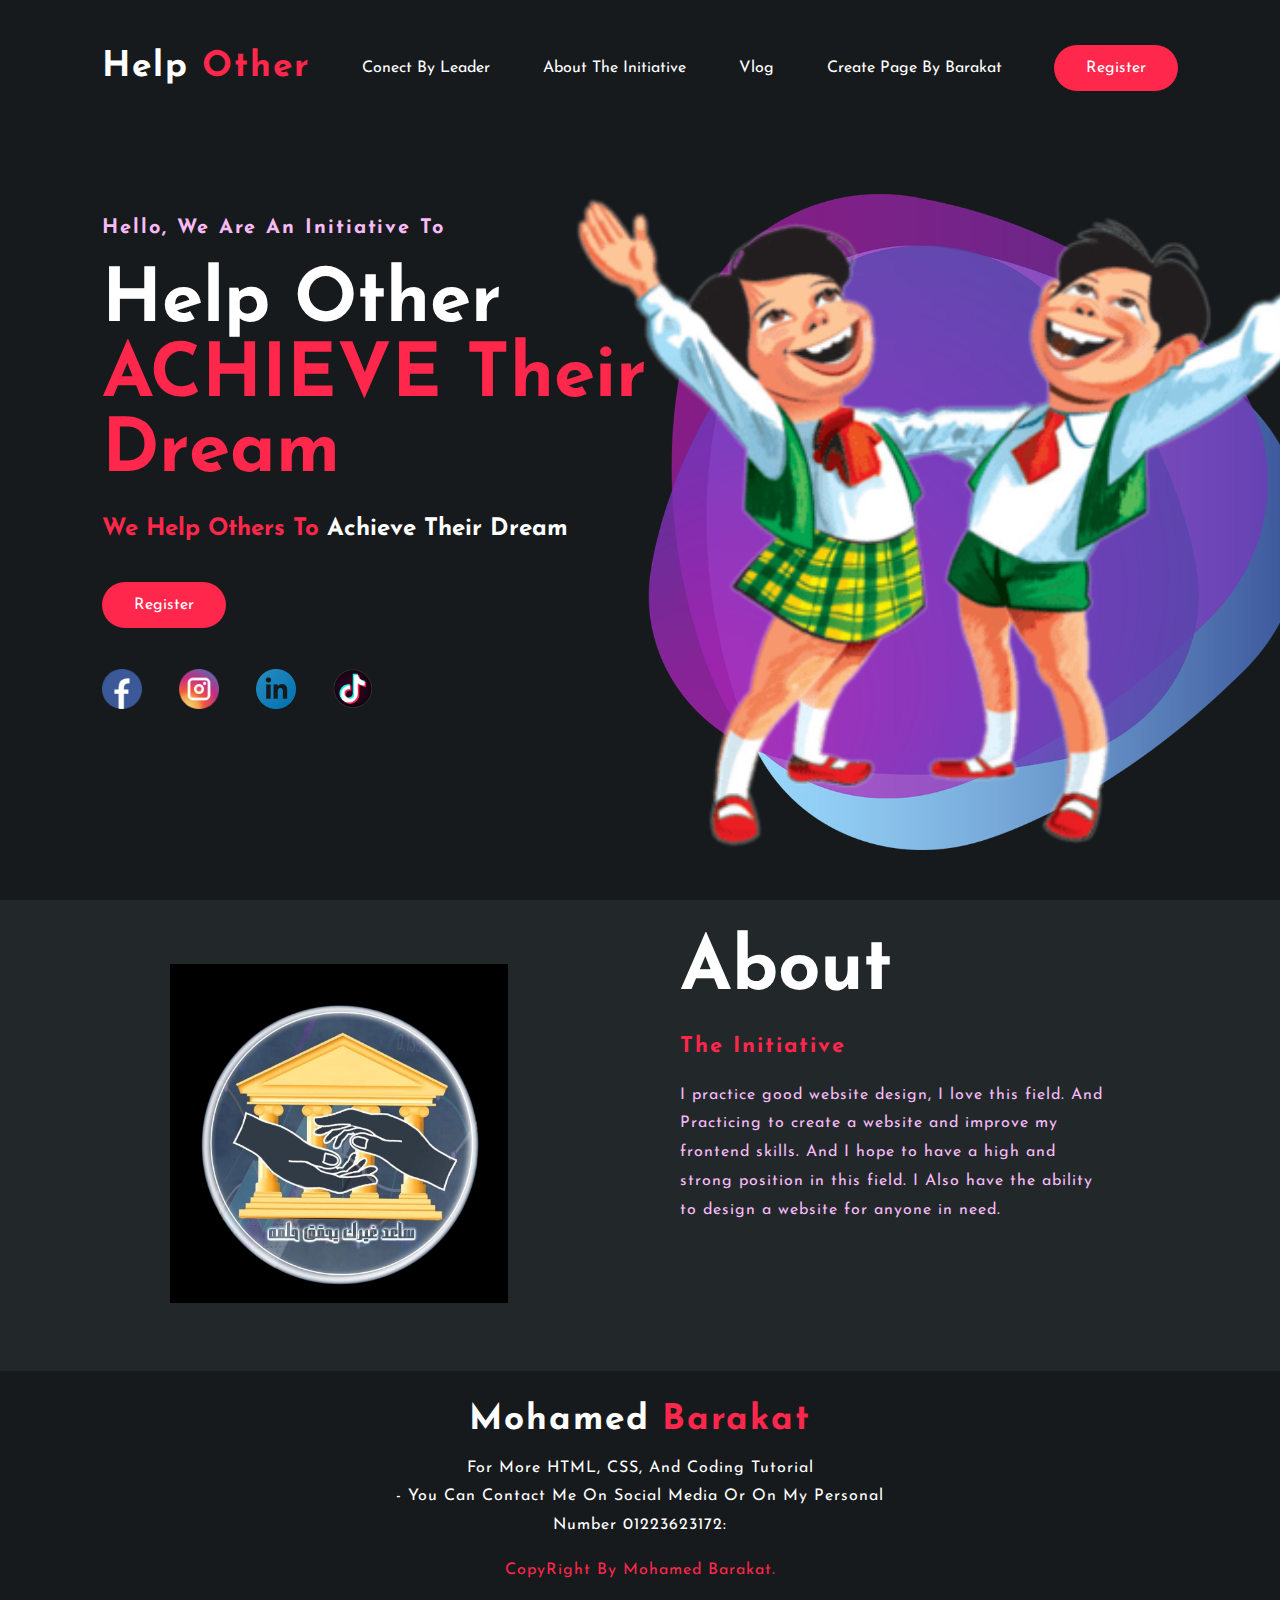
<file: index.html>
<!DOCTYPE html>
<html lang="en">
<head>
    <meta charset="UTF-8">
    <meta name="viewport" content="width=device-width, initial-scale=1.0">
    <meta http-equiv="X-UA_Compatible" content="IE=edge">
    <title>Help Other</title>
    <meta name="description" content="Best free online courses ...">
    <meta name="keywords" content="Tahiri, Lahcen, Tahiri Lahcen, Barmaja online, java, php, ionic, angular, nodejs,react">
    <link rel="stylesheet" href="site.css">
    <link rel="icon" href="icons/WhatsApp-Image-2024-02-27-at-16.55.33_26d3398c.png">
    <link href="https://fonts.googleapis.com/css2?family=Josefin+Sans:wght@100;200;300;400;500;600;700&display=swap" rel="stylesheet">
    <link rel="stylesheet" href="https://cdnjs.cloudflare.com/ajax/libs/font-awesome/6.5.1/css/all.min.css" integrity="sha512-DTOQO9RWCH3ppGqcWaEA1BIZOC6xxalwEsw9c2QQeAIftl+Vegovlnee1c9QX4TctnWMn13TZye+giMm8e2LwA==" crossorigin="anonymous" referrerpolicy="no-referrer" />
</head>
<body>
    <a name="Home"></a>
    <section class="home" id="home">
        <nav>
            <h2>Help <span>Other</span></h2>
            <ul id="actions">
                <li><a href="#" target="_blank">Conect By Leader</a></li>
                <li><a href="#about_me">About The Initiative</a></li>
                <li><a href="#" target="_blank">vlog</a></li>
                <li><a href="proto/barakat.html" target="_blank">Create Page By Barakat</a></li>
            </ul>
            <a href="" target="_blank" class="btn">Register</a>
            <button id="menu">
                <span></span>
                <span></span>
                <span></span>
            </button>
        </nav>
        <br><br><br><br><br>
        <div class="content">
            <div class="container-texts">
                <h4>Hello, We Are An Initiative To</h4>
                <h1>Help Other <br><span>ACHIEVE Their Dream</span></h1>
                <h3><span>We Help Others To </span>Achieve Their Dream</h3>
                <a href="" target="_blank" class="btn">Register</a>
                <div class="social">
                    <a href="" target="_blank"><img src="icons/1490889652-facebook_82510.png" alt=""></a>
                    <a href="" target="_blank"><img src="icons/1491580635-yumminkysocialmedia26_83102.png" alt=""></a>
                    <a href="" target="_blank"><img src="icons/linkedin-icon-logo-png-transparent.png" alt=""></a>
                    <a href="" target="_blank"><img src="icons/tiktok_PNG8.png" alt=""></a>
                </div>
            </div>
            <div class="container-images">
                <img src="icons/shape9-png.png" alt="" class="shape">
                <img src="icons/Selah-El-Telmeez.png" alt="" class="pic">
            </div>
        </div>
    </section>

    <a name="about_me"></a>
    <section class="about">
        <div class="container-images">
            <img src="icons/WhatsApp-Image-2024-02-27-at-16.55.33_26d3398c.png" alt="">
        </div>
        <div class="container-texts">
            <h1>About</h1>
            <h5><span>The Initiative</span></h5>
            <p>I practice good website design, I love this field.
             And Practicing to create a website and improve my frontend skills.
             And I hope to have a high and strong position in this field.
             I Also have the ability to design a website for anyone in need.</p>
        </div>
    </section>

    <a name="Contact"></a>
    <footer>
        <div class="content-footer">
            <h2>Mohamed <span>Barakat</span></h2>
            <p>
                For More HTML, CSS, And Coding Tutorial <br> - You Can Contact Me On Social Media Or On My Personal Number 01223623172:
            </p>
            <p class="end">
                CopyRight By Mohamed Barakat.
            </p>
        </div>
    </footer>



    <script src="js/script.js"></script>
</body>
</html>
</file>
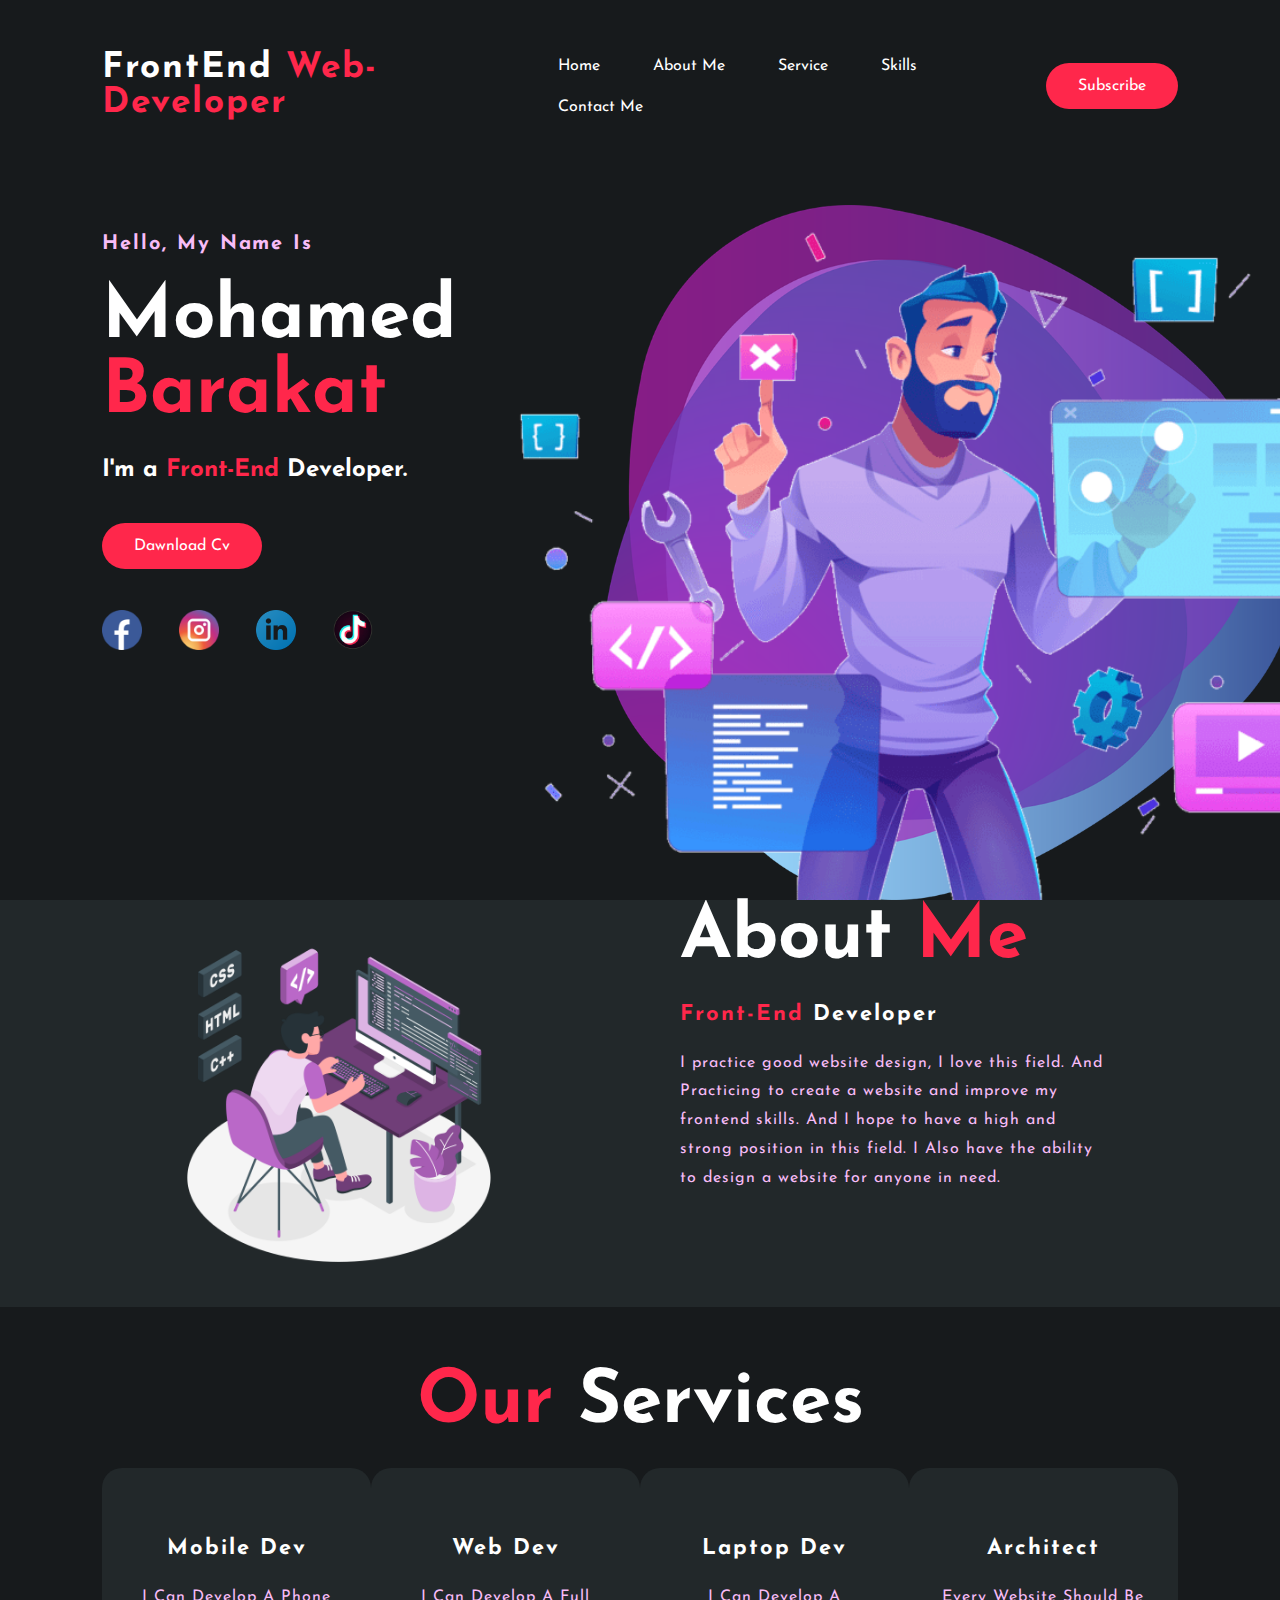
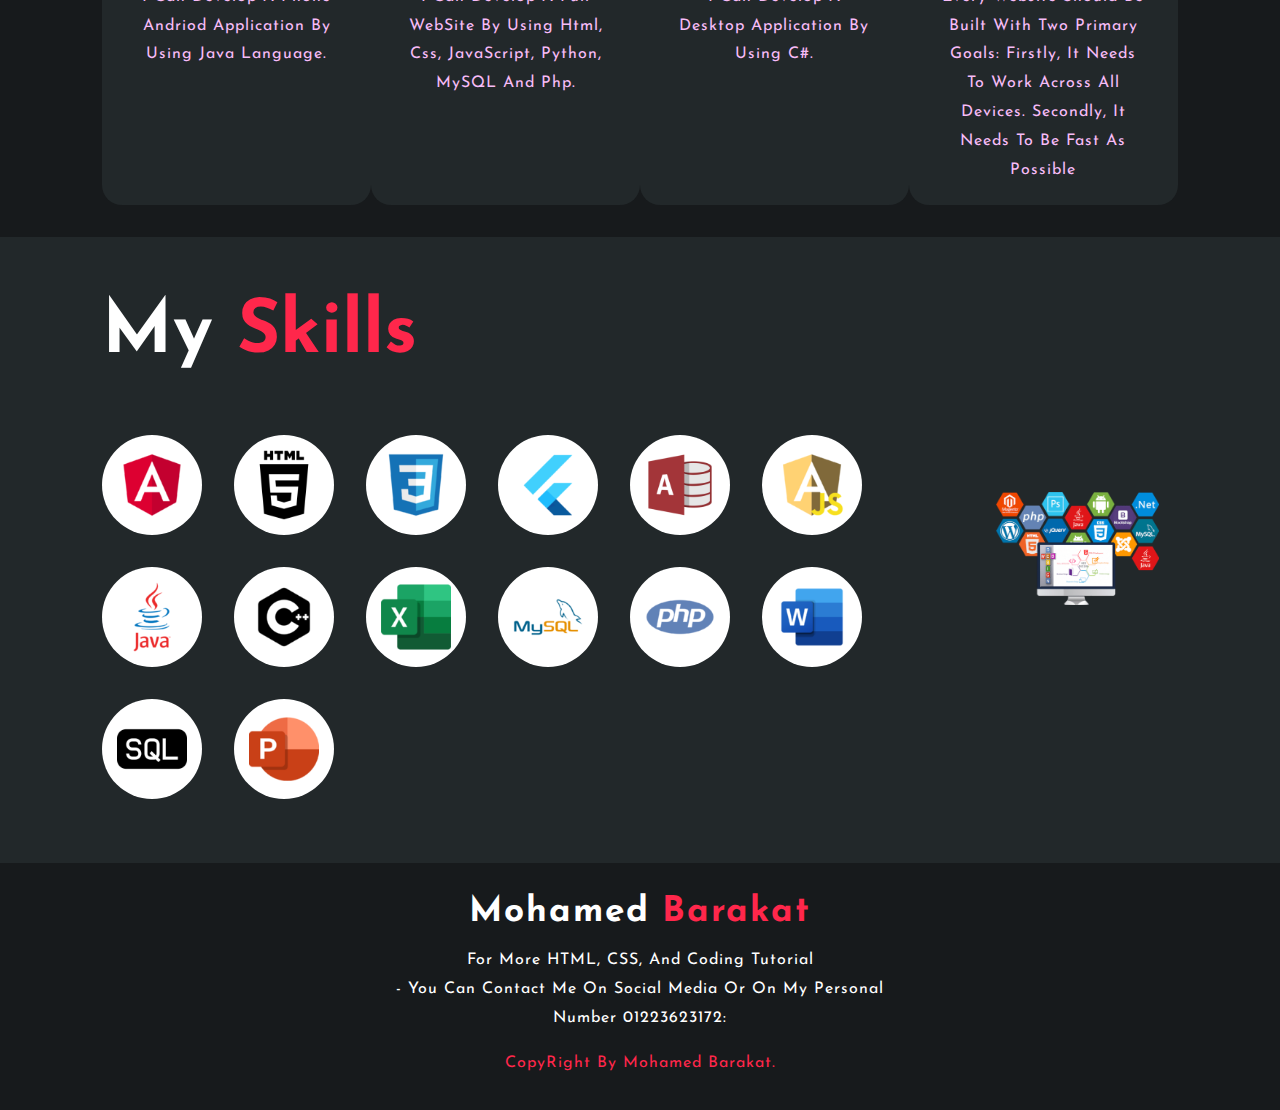
<file: proto/barakat.html>
<!DOCTYPE html>
<html lang="en">
<head>
    <meta charset="UTF-8">
    <meta name="viewport" content="width=device-width, initial-scale=1.0">
    <meta http-equiv="X-UA_Compatible" content="IE=edge">
    <title>Mohamed Barakat</title>
    <meta name="description" content="Best free online courses ...">
    <meta name="keywords" content="Tahiri, Lahcen, Tahiri Lahcen, Barmaja online, java, php, ionic, angular, nodejs,react">
    <link rel="stylesheet" href="barakat.css">
    <link rel="icon" href="icons/My logo.png">
    <link href="https://fonts.googleapis.com/css2?family=Josefin+Sans:wght@100;200;300;400;500;600;700&display=swap" rel="stylesheet">
    <link rel="stylesheet" href="https://cdnjs.cloudflare.com/ajax/libs/font-awesome/6.5.1/css/all.min.css" integrity="sha512-DTOQO9RWCH3ppGqcWaEA1BIZOC6xxalwEsw9c2QQeAIftl+Vegovlnee1c9QX4TctnWMn13TZye+giMm8e2LwA==" crossorigin="anonymous" referrerpolicy="no-referrer" />
</head>
<body>
    <a name="Home"></a>
    <section class="home" id="home">
        <nav>
            <h2>FrontEnd <span>Web-Developer</span></h2>
            <ul id="actions">
                <li><a href="#Home">Home</a></li>
                <li><a href="#about_me">About Me</a></li>
                <li><a href="#Services">Service</a></li>
                <li><a href="#Skills">Skills</a></li>
                <li><a href="#Contact">Contact Me</a></li>
            </ul>
            <a href="https://www.facebook.com/MoBarakat2020" target="_blank" class="btn">Subscribe</a>

            <button id="menu">
                <span></span>
                <span></span>
                <span></span>
            </button>
        </nav>
        <div class="content">
            <div class="container-texts">
                <h4>Hello, My Name Is</h4>
                <h1>Mohamed <span>Barakat</span></h1>
                <h3>I'm a <span>Front-End</span> Developer.</h3>
                <a href="https://www.linkedin.com/in/mohamed-barakat-51bb6227b?utm_source=share&utm_campaign=share_via&utm_content=profile&utm_medium=android_app" target="_blank" class="btn">Dawnload Cv</a>
                <div class="social">
                    <a href="https://www.facebook.com/MoBarakat2020" target="_blank"><img src="icons/1490889652-facebook_82510.png" alt=""></a>
                    <a href="https://www.instagram.com/mohamedbarakat202?igsh=MzNlNGNkZWQ4Mg==" target="_blank"><img src="icons/1491580635-yumminkysocialmedia26_83102.png" alt=""></a>
                    <a href="https://www.linkedin.com/in/mohamed-barakat-51bb6227b?utm_source=share&utm_campaign=share_via&utm_content=profile&utm_medium=android_app" target="_blank"><img src="icons/linkedin-icon-logo-png-transparent.png" alt=""></a>
                    <a href="https://www.tiktok.com/@mohamed_barakat_10?_r=1&_d=e99cgf0i2m3cga&sec_uid=MS4wLjABAAAA4DdivwcISb2ONWPAJLzXtl81RqDMJNd3FYFrcXsXqH11ZTgeih3e7hBfe1DMK06y&share_author_id=6828231936897500166&sharer_language=en&source=h5_m&u_code=dcd9dc591lffg4&timestamp=1708808186&user_id=6828231936897500166&sec_user_id=MS4wLjABAAAA4DdivwcISb2ONWPAJLzXtl81RqDMJNd3FYFrcXsXqH11ZTgeih3e7hBfe1DMK06y&utm_source=copy&utm_campaign=client_share&utm_medium=android&share_iid=7336287423938922245&share_link_id=6a65f70f-79e8-4d52-a529-6f2703c91c50&share_app_id=1233&ugbiz_name=ACCOUNT&ug_btm=b8727%2Cb0229&social_share_type=5&enable_checksum=1" target="_blank"><img src="icons/tiktok_PNG8.png" alt=""></a>
                </div>
            </div>
            <div class="container-images">
                <img src="icons/shape9-png.png" alt="" class="shape">
                <img src="icons/about.png" alt="" class="pic">
            </div>
        </div>
    </section>


    <a name="about_me"></a>
    <section class="about">
        <div class="container-images">
            <img src="icons/785a1b9c359640da6bc9cfe3670b42ba.png" alt="">
        </div>
        <div class="container-texts">
            <h1>About <span>Me</span></h1>
            <h5><span>Front-End </span>Developer</h5>
            <p>I practice good website design, I love this field.
             And Practicing to create a website and improve my frontend skills.
             And I hope to have a high and strong position in this field.
             I Also have the ability to design a website for anyone in need.</p>
        </div>
    </section>



    <a name="Services"></a>
    <section class="services">
        <h1 class="text-center"><span>Our </span>Services</h1>
        <div class="box">
            <div class="card">
                <i class="fa-solid fa-mobile-screen-button"></i>
                <h5>Mobile Dev</h5>
                <div class="par">
                    <p>I Can Develop A Phone Andriod Application By Using Java Language. </p>
                </div>
            </div>
            <div class="card">
                <i class="fa-regular fa-file-code"></i>
                <h5>Web Dev</h5>
                <div class="par">
                    <p>I Can Develop A Full WebSite By Using Html, Css, JavaScript, Python, MySQL And Php.</p>
                </div>
            </div>
            <div class="card">
                <i class="fa-solid fa-laptop-code"></i>
                <h5>Laptop Dev</h5>
                <div class="par">
                    <p>I Can Develop A Desktop Application By Using C#.</p>
                </div>
            </div>
            <div class="card">
                <i class="fa-solid fa-sitemap"></i>
                <h5>Architect</h5>
                <div class="par">
                    <p>Every Website Should Be Built With Two Primary Goals: Firstly, It Needs To Work Across All Devices. Secondly, It Needs To Be Fast As Possible</p>
                </div>
            </div>
        </div>
    </section>



    <a name="Skills"></a>
    <section class="skills">
        <div class="container-skills">
            <h1>My <span>Skills</span></h1>
            <div class="content-skills">
                <div class="skill"><img src="icons/file_type_angular_icon_130754.png" alt=""></div>
                <div class="skill"><img src="icons/social_html5_html_71.png" alt=""></div>
                <div class="skill"><img src="icons/file_type_css_icon_130661.png" alt=""></div>
                <div class="skill"><img src="icons/file_type_flutter_icon_130599.png" alt=""></div>
                <div class="skill"><img src="icons/Access_2013_23482.png" alt=""></div>
                <div class="skill"><img src="icons/file_type_ng_routing_js_icon_130319.png" alt=""></div>
                <div class="skill"><img src="icons/java_original_wordmark_logo_icon_146459.png" alt=""></div>
                <div class="skill"><img src="icons/plus_logo_c_icon_214621.png" alt=""></div>
                <div class="skill"><img src="icons/microsoft_office_excel_logo_icon_145720.png" alt=""></div>
                <div class="skill"><img src="icons/mysql_original_wordmark_logo_icon_146417.png" alt=""></div>
                <div class="skill"><img src="icons/php_plain_logo_icon_146397.png" alt=""></div>
                <div class="skill"><img src="icons/file_type_word_icon_130070.png" alt=""></div>
                <div class="skill"><img src="icons/sql-file-black-rounded-rectangular-interface-symbol_icon-icons.com_57633.png" alt=""></div>
                <div class="skill"><img src="icons/microsoft_power_point_office_logo_icon_145723.png" alt=""></div>
            </div>
        </div>
        
        <div class="container-images">
            <img src="icons/skills2.png" alt="">
        </div>
    </section>



    <a name="Contact"></a>
    <footer>
        <div class="content-footer">
            <h2>Mohamed <span>Barakat</span></h2>
            <p>
                For More HTML, CSS, And Coding Tutorial <br> - You Can Contact Me On Social Media Or On My Personal Number 01223623172:
            </p>
            <p class="end">
                CopyRight By Mohamed Barakat.
            </p>
        </div>
    </footer>


    <script src="js/script.js"></script>
</body>
</html>
</file>
<file: site.css>
:root{
    --primaryColor : #ff274b;
    --secondaryColor : #f7bcf7;
    --lightColor : #ffffff;
    --bgColor-1 : #171a1c;
    --bgColor : #22282a;
    --padding : 8%;
}
*{
    margin: 0;
    padding: 0;
    box-sizing: border-box;
}
html{
    font-family: 'Josefin Sans', sans-serif;
    font-size: 16px;
    color: var(--lightColor);
}
.home{
    width: 100%;
    height: 100vh;
    background-color: var(--bgColor-1);
    display: flex;
    flex-direction: column;
}
span{
    color: var(--primaryColor);
}
h2{
    font-size: 2.2rem;
    letter-spacing: 0.12rem;
    cursor: pointer;
}
nav{
    padding-top: 2.8rem;
    padding-left: var(--padding);
    padding-right: var(--padding);
    display: flex;
    justify-content: space-between;
    align-items: center;
}
nav ul li {
    list-style-type: none;
    display: inline-block;
    margin: 0.8rem 1.5rem;
}
nav ul li a{
    color: var(--lightColor);
    text-decoration: none;
    text-transform: capitalize;
    transition: 0.4s;
}
nav ul li a:hover{
    color: var(--primaryColor);
}
.btn{
    background-color: var(--primaryColor);
    color: var(--lightColor);
    text-decoration: none;
    padding: 0.81rem 1.87rem;
    border-radius: 30px;
    border: 2px solid transparent;
    transition: 0.4s;
}
.btn:hover{
    background-color: transparent;
    border: 2px solid var(--primaryColor);
}
.content{
    flex-grow: 1;
    padding: 0 var(--padding);
    display: flex;
    align-items: center;
    justify-content: space-between;
}
.container-texts{
    position: relative;
    bottom: 70px;
}
h1{
    font-size: 4.65rem;
    margin: 1.7rem 0;
}
h3{
    font-size: 1.5rem;
    margin-bottom: 3.5rem;
}
h4{
    font-size: 1.25rem;
    letter-spacing: 0.12rem;
    color: var(--secondaryColor);
}
h5{
    font-size: 1.37rem;
    margin-bottom: 1.5rem;
    letter-spacing: 2px;
}
p{
    color: var(--secondaryColor);
    letter-spacing: 1px;
    line-height: 1.8rem;
    font-size: 1rem;
}
.social{
    margin-top: 3.5rem;
}
.social a{
    text-decoration: none;
}
.social img{
    margin-right: 2rem;
    width: 2.5rem;
    transition: .4s;
}
.social img:hover{
    transform: scale(1.2);
}
.home .container-images{
    height: 90%;
    width: 45%;
    position: relative;
    align-self: flex-end;
}
.home .container-images img{
    position: absolute;
    bottom: 50px;
    height: 100%;
    left: 50%;
    transform: translateX(-50%);
    transition: bottom 1s, left 1s;
}
.home .container-images:hover .shape{
    bottom: 20%;
}
.home .container-images:hover .pic{
    left: 40%;
}
#menu{
    display: none;
    position: relative;
    appearance: none;
    border: none;
    outline: none;
    background: none;
    cursor: pointer;
    user-select: none;
}
#menu span{
    display: block;
    width: 33px;
    height: 4px;
    background-color: var(--lightColor);
    border-radius: 6px;
    transform-origin: 0 0;
    transition: 0.4s;
    margin-bottom: 5px;
}
#menu.is-active span:nth-child(1){
    transform: translate(0px, -2px) rotate(45deg);
}
#menu.is-active span:nth-child(2){
    opacity: 0;
    transform: translateX(15px);
}
#menu.is-active span:nth-child(3){
    transform: translate(-3px, 3px) rotate(-45deg);
}
#menu.is-active span {
    background-color: var(--primaryColor);
}
.about{
    background-color: var(--bgColor);
    padding: 4rem var(--padding);
    display: flex;
    align-items: center;
    justify-content: space-around;
}
.about .container-images{
    width: 35%;
}
.about .container-images img{
    width: 90%;
}
.about .container-texts{
    width: 40%;
}
footer{
    padding: 2rem var(--padding);
    background-color: var(--bgColor-1);
}
footer .content-footer{
    display: flex;
    flex-direction: column;
    align-items: center;
    justify-content: center;
}
footer .content-footer p{
    color: var(--lightColor);
    text-align: center;
    width: 500px;
    margin-top: 1rem;
}
footer .content-footer .end{
    color: var(--primaryColor);
    margin-top: 1rem;
}

























@media screen and (max-width: 575px) {
    :root{
        --padding: 1.5rem;
    }    
    html{
        font-size: 13px;
    }
    .home .container-images{
        display: none;
    }
    nav{
        position: fixed;
        top: 0;
        left: 0;
        right: 0;
        height: 82px;
        padding-top: 0;
        background-color: var(--bgColor-1);
        border-bottom: 1px solid var(--bgColor);
        z-index: 100;
    }
    nav > a{
        display: none;
    }
    nav ul{
        display: none;
        position: fixed;
        top: 0;
        left: 0;
        width: 100vw;
        height: 100vh;
        background: var(--bgColor);
    }
    nav ul.is-active{
        display: block;
    }
    nav ul li {
        display: block;
        text-align: center;
        margin: 50px;
    }
    .container-texts{
        bottom: 0em;
    }
    .social{
        margin-top: 70px;
    }
    h3{
        margin-bottom: 70px;
    }
    #menu{
        display: block;
    }
    .about .container-images{
        display: none;
    }
    .about .container-texts {
        width: 100%;
    }
    .box {
        justify-content: center;
        flex-wrap: wrap;
        gap: 1rem;
    }
    .skills .container-images {
        display: none;
    }
    .skill .contanier-skills {
        width: 100%;
        display: flex;
        align-items: center;
        justify-content: center;
        flex-direction: column;
    }
    .skill .contanier-skills .content-skills {
        margin-top: 2rem;
        align-items: center;
        justify-content: center;
    }
    .skill {
        width: 80px;
        height: 80px;
    }
    footer .content-footer p {
        width: 100%;
    }
    }
    
    
    
    
    
    @media screen and (min-width: 576px) and (max-width: 767px) {
        :root{
            --padding: 1.5rem;
        }    
        html{
            font-size: 13px;
        }
        .home .container-images{
            display: none;
        }
        .content {
            padding-top: 82px;
        }
        nav{
            position: fixed;
            top: 0;
            left: 0;
            right: 0;
            height: 82px;
            padding-top: 0;
            background-color: var(--bgColor-1);
            border-bottom: 1px solid var(--bgColor);
            z-index: 100;
        }
        nav > a{
            display: none;
        }
        nav ul{
            display: none;
            position: fixed;
            top: 0;
            left: 0;
            width: 100vw;
            height: 100vh;
            background: var(--bgColor);
        }
        nav ul.is-active{
            display: block;
        }
        nav ul li {
            display: block;
            text-align: center;
            margin: 50px;
        }
        .container-texts{
            bottom: 0em;
        }
        .social{
            margin-top: 30px;
        }
        h3{
            margin-bottom: 30px;
        }
        #menu{
            display: block;
        }
        .about .container-images{
            display: none;
        }
        .about .container-texts {
            width: 100%;
        }
        .box {
            justify-content: center;
            flex-wrap: wrap;
            gap: 1rem;
        }
        .skills .container-images {
            display: none;
        }
        .skill .contanier-skills {
            width: 100%;
            display: flex;
            align-items: center;
            justify-content: center;
            flex-direction: column;
        }
        .skill .contanier-skills .content-skills {
            margin-top: 2rem;
            align-items: center;
            justify-content: center;
        }
        .skill {
            width: 80px;
            height: 80px;
        }
        footer .content-footer p {
            width: 100%;
        }
        }
    
    
    
    
    
        @media screen and (min-width: 768px) and (max-width: 991px) {
            :root{
                --padding: 1.5rem;
            }    
            html{
                font-size: 13px;
            }
            .home .container-images{
                display: none;
            }
            nav{
                position: fixed;
                top: 0;
                left: 0;
                right: 0;
                height: 82px;
                padding-top: 0;
                background-color: var(--bgColor-1);
                border-bottom: 1px solid var(--bgColor);
                z-index: 100;
            }
            nav > a{
                display: none;
            }
            nav ul{
                display: none;
                position: fixed;
                top: 0;
                left: 0;
                width: 100vw;
                height: 100vh;
                background: var(--bgColor);
            }
            nav ul.is-active{
                display: block;
            }
            nav ul li {
                display: block;
                text-align: center;
                margin: 50px;
            }
            .container-texts{
                bottom: 0em;
            }
            .social{
                margin-top: 70px;
            }
            h3{
                margin-bottom: 70px;
            }
            #menu{
                display: block;
            }
            .about .container-images{
                display: none;
            }
            .about .container-texts {
                width: 100%;
            }
            .box {
                justify-content: center;
                flex-wrap: wrap;
                gap: 1rem;
            }
            .skills .container-images {
                display: none;
            }
            .skill .contanier-skills {
                width: 100%;
                display: flex;
                align-items: center;
                justify-content: center;
                flex-direction: column;
            }
            .skill .contanier-skills .content-skills {
                margin-top: 2rem;
                align-items: center;
                justify-content: center;
            }
            .skill {
                width: 80px;
                height: 80px;
            }
            footer .content-footer p {
                width: 100%;
            }
            }
    
    
    
            
    
    @media screen and (min-width: 992px) and (max-width: 1279px) {
            :root{
                --padding: 1.5rem;
            }    
            html{
                font-size: 13px;
            }
            .home .container-images img {
                height: auto;
                width: 100%;
            }
            nav{
                position: fixed;
                top: 0;
                left: 0;
                right: 0;
                height: 82px;
                padding-top: 0;
                background-color: var(--bgColor-1);
                border-bottom: 1px solid var(--bgColor);
                z-index: 100;
            }
            nav > a{
                display: none;
            }
            nav ul{
                display: none;
                position: fixed;
                top: 0;
                right: 0;
                width: 50vw;
                height: 100vh;
                background: var(--bgColor);
            }
            nav ul.is-active{
                display: block;
            }
            nav ul li {
                display: block;
                text-align: center;
                margin: 50px;
            }
            .container-texts{
                bottom: 0em;
            }
            .social{
                margin-top: 70px;
            }
            h3{
                margin-bottom: 70px;
            }
            #menu{
                display: block;
            }
            .about .container-texts {
                width: 60%;
            }
            .box {
                justify-content: center;
                flex-wrap: wrap;
                gap: 1rem;
            }
            .skill .contanier-skills {
                width: 60%;
                display: flex;
                align-items: center;
                justify-content: center;
                flex-direction: column;
            }
            .skill .contanier-skills .content-skills {
                margin-top: 2rem;
                align-items: center;
                justify-content: center;
            }
            .skill {
                width: 80px;
                height: 80px;
            }
            footer .content-footer p {
                width: 100%;
            }
            }
</file>
<file: proto/barakat.css>
:root{
    --primaryColor : #ff274b;
    --secondaryColor : #f7bcf7;
    --lightColor : #ffffff;
    --bgColor-1 : #171a1c;
    --bgColor : #22282a;
    --padding : 8%;
}
*{
    margin: 0;
    padding: 0;
    box-sizing: border-box;
}
html{
    font-family: 'Josefin Sans', sans-serif;
    font-size: 16px;
    color: var(--lightColor);
}
.home{
    width: 100%;
    height: 100vh;
    background-color: var(--bgColor-1);
    display: flex;
    flex-direction: column;
}
span{
    color: var(--primaryColor);
}
h2{
    font-size: 2.2rem;
    letter-spacing: 0.12rem;
    cursor: pointer;
}
nav{
    padding-top: 2.8rem;
    padding-left: var(--padding);
    padding-right: var(--padding);
    display: flex;
    justify-content: space-between;
    align-items: center;
}
nav ul li {
    list-style-type: none;
    display: inline-block;
    margin: 0.8rem 1.5rem;
}
nav ul li a{
    color: var(--lightColor);
    text-decoration: none;
    text-transform: capitalize;
    transition: 0.4s;
}
nav ul li a:hover{
    color: var(--primaryColor);
}
.btn{
    background-color: var(--primaryColor);
    color: var(--lightColor);
    text-decoration: none;
    padding: 0.81rem 1.87rem;
    border-radius: 30px;
    border: 2px solid transparent;
    transition: 0.4s;
}
.btn:hover{
    background-color: transparent;
    border: 2px solid var(--primaryColor);
}
.content{
    flex-grow: 1;
    padding: 0 var(--padding);
    display: flex;
    align-items: center;
    justify-content: space-between;
}
.container-texts{
    position: relative;
    bottom: 70px;
}
h1{
    font-size: 4.65rem;
    margin: 1.7rem 0;
}
h3{
    font-size: 1.5rem;
    margin-bottom: 3.5rem;
}
h4{
    font-size: 1.25rem;
    letter-spacing: 0.12rem;
    color: var(--secondaryColor);
}
h5{
    font-size: 1.37rem;
    margin-bottom: 1.5rem;
    letter-spacing: 2px;
}
p{
    color: var(--secondaryColor);
    letter-spacing: 1px;
    line-height: 1.8rem;
    font-size: 1rem;
}
.social{
    margin-top: 3.5rem;
}
.social a{
    text-decoration: none;
}
.social img{
    margin-right: 2rem;
    width: 2.5rem;
    transition: .4s;
}
.social img:hover{
    transform: scale(1.2);
}
.home .container-images{
    width: 45%;
    height: 90%;
    position: relative;
    align-self: flex-end;
}
.home .container-images img{
    position: absolute;
    bottom: 0;
    height: 100%;
    left: 50%;
    transform: translateX(-50%);
    transition: bottom 1s, left 1s;
}
.home .container-images:hover .shape{
    bottom: 10%;
}
.home .container-images:hover .pic{
    left: 45%;
}
.about{
    background-color: var(--bgColor);
    padding: 2rem var(--padding);
    display: flex;
    align-items: center;
    justify-content: space-around;
}
.about .container-images{
    width: 35%;
}
.about .container-images img{
    width: 90%;
}
.about .container-texts{
    width: 40%;
}
.services{
    background-color: var(--bgColor-1);
    padding: 2rem var(--padding);
}
.text-center{
    text-align: center;
}
.box{
    display: flex;
    justify-content: space-between;
}
.card{
    width: 300px;
    background-color: var(--bgColor);
    border-radius: 20px;
    padding: 1.3rem 2rem;
    text-align: center;
}
.card i{
    font-size: 3.12rem;
    text-align: center;
    color: var(--primaryColor);
    margin: 2rem;
}


.skills{
    background-color: var(--bgColor);
    padding: 2rem var(--padding);
    display: flex;
    align-items: center;
    justify-content: space-between;
}
.skills .container-images{
    width: 35%;
}
.skills .container-images img{
    width: 90%;
}

.skills .contanier-skills{
    width: 50%;
}
.content-skills{
    display: flex;
    flex-wrap: wrap;
    margin-top: 4rem;
}
.skill{
    width: 100px;
    height: 100px;
    background-color: var(--lightColor);
    border-radius: 50%;
    margin: 0 2rem 2rem 0;
    display: flex;
    align-items: center;
    justify-content: center;
}
.skill img{
    width: 70%;
}

footer{
    padding: 2rem var(--padding);
    background-color: var(--bgColor-1);
}
footer .content-footer{
    display: flex;
    flex-direction: column;
    align-items: center;
    justify-content: center;
}
footer .content-footer p{
    color: var(--lightColor);
    text-align: center;
    width: 500px;
    margin-top: 1rem;
}
footer .content-footer .end{
    color: var(--primaryColor);
    margin-top: 1rem;
}

#menu{
    display: none;
    position: relative;
    appearance: none;
    border: none;
    outline: none;
    background: none;
    cursor: pointer;
    user-select: none;
}
#menu span{
    display: block;
    width: 33px;
    height: 4px;
    background-color: var(--lightColor);
    border-radius: 6px;
    transform-origin: 0 0;
    transition: 0.4s;
    margin-bottom: 5px;
}
#menu.is-active span:nth-child(1){
    transform: translate(0px, -2px) rotate(45deg);
}
#menu.is-active span:nth-child(2){
    opacity: 0;
    transform: translateX(15px);
}
#menu.is-active span:nth-child(3){
    transform: translate(-3px, 3px) rotate(-45deg);
}
#menu.is-active span {
    background-color: var(--primaryColor);
}





@media screen and (max-width: 575px) {
:root{
    --padding: 1.5rem;
}    
html{
    font-size: 13px;
}
.home .container-images{
    display: none;
}
nav{
    position: fixed;
    top: 0;
    left: 0;
    right: 0;
    height: 82px;
    padding-top: 0;
    background-color: var(--bgColor-1);
    border-bottom: 1px solid var(--bgColor);
    z-index: 100;
}
nav > a{
    display: none;
}
nav ul{
    display: none;
    position: fixed;
    top: 0;
    left: 0;
    width: 100vw;
    height: 100vh;
    background: var(--bgColor);
}
nav ul.is-active{
    display: block;
}
nav ul li {
    display: block;
    text-align: center;
    margin: 50px;
}
.container-texts{
    bottom: 0em;
}
.social{
    margin-top: 70px;
}
h3{
    margin-bottom: 70px;
}
#menu{
    display: block;
}
.about .container-images{
    display: none;
}
.about .container-texts {
    width: 100%;
}
.box {
    justify-content: center;
    flex-wrap: wrap;
    gap: 1rem;
}
.skills .container-images {
    display: none;
}
.skill .contanier-skills {
    width: 100%;
    display: flex;
    align-items: center;
    justify-content: center;
    flex-direction: column;
}
.skill .contanier-skills .content-skills {
    margin-top: 2rem;
    align-items: center;
    justify-content: center;
}
.skill {
    width: 80px;
    height: 80px;
}
footer .content-footer p {
    width: 100%;
}
}





@media screen and (min-width: 576px) and (max-width: 767px) {
    :root{
        --padding: 1.5rem;
    }    
    html{
        font-size: 13px;
    }
    .home .container-images{
        display: none;
    }
    .content {
        padding-top: 82px;
    }
    nav{
        position: fixed;
        top: 0;
        left: 0;
        right: 0;
        height: 82px;
        padding-top: 0;
        background-color: var(--bgColor-1);
        border-bottom: 1px solid var(--bgColor);
        z-index: 100;
    }
    nav > a{
        display: none;
    }
    nav ul{
        display: none;
        position: fixed;
        top: 0;
        left: 0;
        width: 100vw;
        height: 100vh;
        background: var(--bgColor);
    }
    nav ul.is-active{
        display: block;
    }
    nav ul li {
        display: block;
        text-align: center;
        margin: 50px;
    }
    .container-texts{
        bottom: 0em;
    }
    .social{
        margin-top: 30px;
    }
    h3{
        margin-bottom: 30px;
    }
    #menu{
        display: block;
    }
    .about .container-images{
        display: none;
    }
    .about .container-texts {
        width: 100%;
    }
    .box {
        justify-content: center;
        flex-wrap: wrap;
        gap: 1rem;
    }
    .skills .container-images {
        display: none;
    }
    .skill .contanier-skills {
        width: 100%;
        display: flex;
        align-items: center;
        justify-content: center;
        flex-direction: column;
    }
    .skill .contanier-skills .content-skills {
        margin-top: 2rem;
        align-items: center;
        justify-content: center;
    }
    .skill {
        width: 80px;
        height: 80px;
    }
    footer .content-footer p {
        width: 100%;
    }
    }





    @media screen and (min-width: 768px) and (max-width: 991px) {
        :root{
            --padding: 1.5rem;
        }    
        html{
            font-size: 13px;
        }
        .home .container-images{
            display: none;
        }
        nav{
            position: fixed;
            top: 0;
            left: 0;
            right: 0;
            height: 82px;
            padding-top: 0;
            background-color: var(--bgColor-1);
            border-bottom: 1px solid var(--bgColor);
            z-index: 100;
        }
        nav > a{
            display: none;
        }
        nav ul{
            display: none;
            position: fixed;
            top: 0;
            left: 0;
            width: 100vw;
            height: 100vh;
            background: var(--bgColor);
        }
        nav ul.is-active{
            display: block;
        }
        nav ul li {
            display: block;
            text-align: center;
            margin: 50px;
        }
        .container-texts{
            bottom: 0em;
        }
        .social{
            margin-top: 70px;
        }
        h3{
            margin-bottom: 70px;
        }
        #menu{
            display: block;
        }
        .about .container-images{
            display: none;
        }
        .about .container-texts {
            width: 100%;
        }
        .box {
            justify-content: center;
            flex-wrap: wrap;
            gap: 1rem;
        }
        .skills .container-images {
            display: none;
        }
        .skill .contanier-skills {
            width: 100%;
            display: flex;
            align-items: center;
            justify-content: center;
            flex-direction: column;
        }
        .skill .contanier-skills .content-skills {
            margin-top: 2rem;
            align-items: center;
            justify-content: center;
        }
        .skill {
            width: 80px;
            height: 80px;
        }
        footer .content-footer p {
            width: 100%;
        }
        }



        

@media screen and (min-width: 992px) and (max-width: 1279px) {
        :root{
            --padding: 1.5rem;
        }    
        html{
            font-size: 13px;
        }
        .home .container-images img {
            height: auto;
            width: 100%;
        }
        nav{
            position: fixed;
            top: 0;
            left: 0;
            right: 0;
            height: 82px;
            padding-top: 0;
            background-color: var(--bgColor-1);
            border-bottom: 1px solid var(--bgColor);
            z-index: 100;
        }
        nav > a{
            display: none;
        }
        nav ul{
            display: none;
            position: fixed;
            top: 0;
            right: 0;
            width: 50vw;
            height: 100vh;
            background: var(--bgColor);
        }
        nav ul.is-active{
            display: block;
        }
        nav ul li {
            display: block;
            text-align: center;
            margin: 50px;
        }
        .container-texts{
            bottom: 0em;
        }
        .social{
            margin-top: 70px;
        }
        h3{
            margin-bottom: 70px;
        }
        #menu{
            display: block;
        }
        .about .container-texts {
            width: 60%;
        }
        .box {
            justify-content: center;
            flex-wrap: wrap;
            gap: 1rem;
        }
        .skill .contanier-skills {
            width: 60%;
            display: flex;
            align-items: center;
            justify-content: center;
            flex-direction: column;
        }
        .skill .contanier-skills .content-skills {
            margin-top: 2rem;
            align-items: center;
            justify-content: center;
        }
        .skill {
            width: 80px;
            height: 80px;
        }
        footer .content-footer p {
            width: 100%;
        }
        }
</file>
